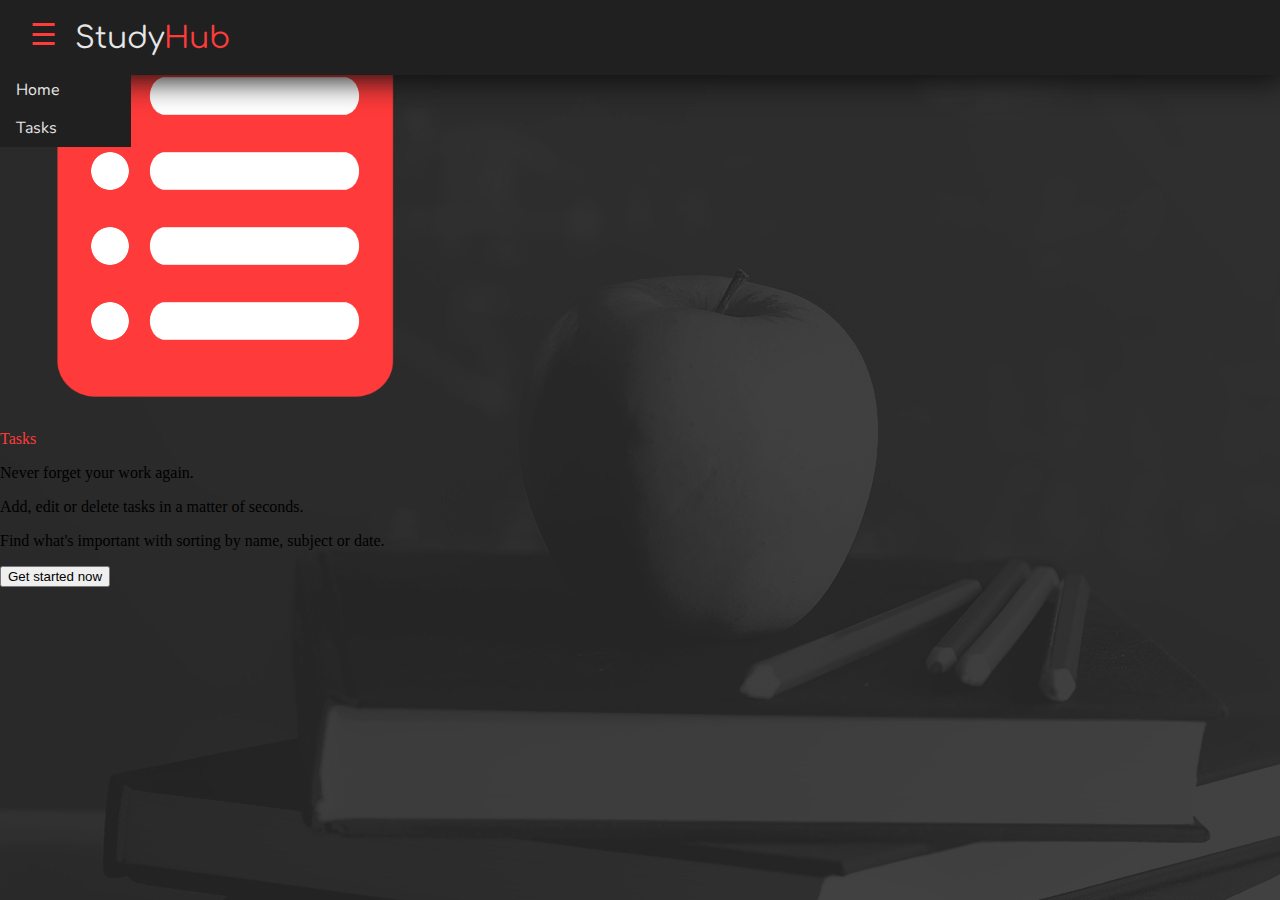
<file: index.html>
<!DOCTYPE html>
<html lang="en">

<head>
  <title>StudyHub | Home</title>
  <meta charset="UTF-8">
  <meta name="viewport" content="width=device-width, initial-scale=1">
  <link rel="stylesheet" href="assets/css/style.css">
  <link rel="shortcut icon" href="assets/img/favicon-home.ico">
  <link href="https://fonts.googleapis.com/css?family=Comfortaa:400,700" rel="stylesheet">
  <link href="https://fonts.googleapis.com/css?family=Nunito:400,700" rel="stylesheet">
  <script type="text/javascript">
    // Check if the browser supports localStorage and/or sessionStorage. (most do, but it's a fairly painless check)
    if (typeof(Storage) == undefined) {
      alert("Your browser does not support localStorage/sessionStorage, so you won't be able to use this website's features.");
    }
  </script>
</head>

<body background="assets/img/home-background.png">
  <!-- Wrapper for the top bar. -->
  <div class="topbar drop-shadow">
    <!-- The menu. -->
    <div id="menu-wrapper">
      <ul>
        <li class="sub-menu-parent" tab-index="0">
          <a style="font-size: 1.875em" href="#">☰</a>
          <ul class="sub-menu">
            <li><a href="index.html">Home</a></li>
            <li><a href="tasks.html">Tasks</a></li>
          </ul>
        </li>
    </div>

    <!-- The logo. -->
    <p id="logo"><span id="silver-firsthalf">Study</span><span id="red-secondhalf">Hub</span></p>
  </div>

  <!-- Wrapper for the tasks introduction div. -->
  <div id="function-showcase">
    <img id="task-icon" hspace="20" src="assets/img/tasks-big-sized.png"/>
    <div id="tasks-info">
      <p class="tasks-info-text" id="tasks-info-header"><span id="red-secondhalf">Tasks</span></p>
      <p class="tasks-info-text">Never forget your work again.</p>
      <p class="tasks-info-text">Add, edit or delete tasks in a matter of seconds.</p>
      <p class="tasks-info-text">Find what's important with sorting by name, subject or date.</p>
      <button id="go-to-tasks" onclick="window.location = 'tasks.html'">Get started now</button>
    </div>
  </div>
</body>

</html>
</file>
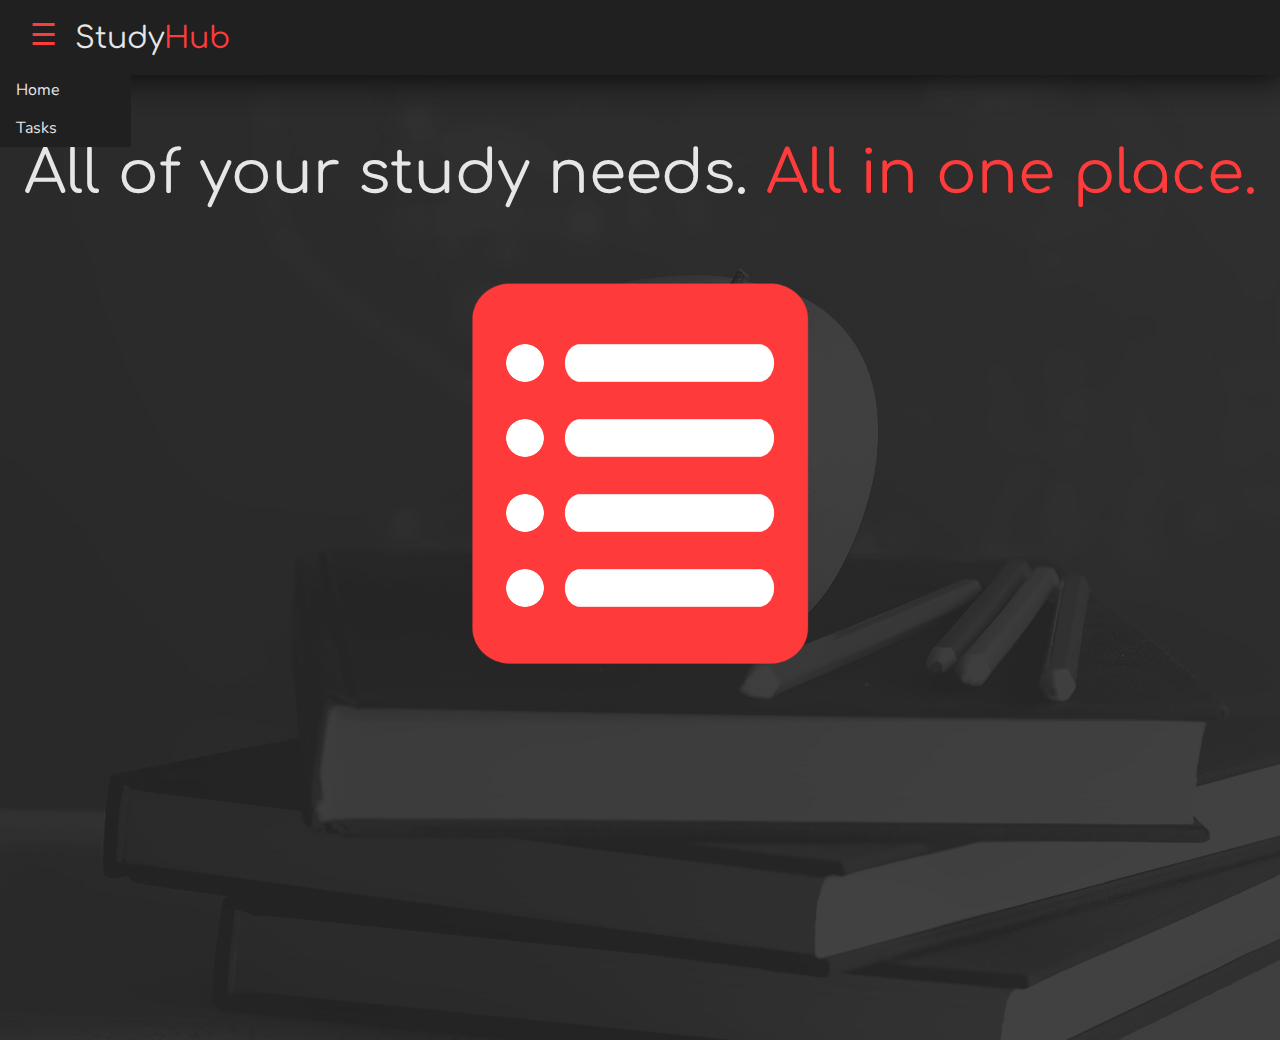
<file: home.html>
<!DOCTYPE html>
<html lang="en">

<head>
  <title>StudyHub | Home</title>
  <meta charset="UTF-8">
  <meta name="viewport" content="width=device-width, initial-scale=1">
  <link rel="stylesheet" href="assets/css/style.css">
  <link rel="shortcut icon" href="assets/img/favicon-home.ico">
  <link href="https://fonts.googleapis.com/css?family=Comfortaa:400,700" rel="stylesheet">
  <link href="https://fonts.googleapis.com/css?family=Nunito:400,700" rel="stylesheet">
  <script type="text/javascript">
    // Check if the browser supports localStorage and/or sessionStorage. (most do, but it's a fairly painless check)
    if (typeof(Storage) == undefined) {
      alert("Your browser does not support localStorage/sessionStorage, so you won't be able to use this website's features.");
    }
  </script>
</head>

<body background="assets/img/home-background.png">
  <!-- Wrapper for the top bar. -->
  <div class="topbar drop-shadow">
    <!-- The menu. -->
    <div id="menu-wrapper">
      <ul>
        <li class="sub-menu-parent" tab-index="0">
          <a style="font-size: 1.875em" href="#">☰</a>
          <ul class="sub-menu">
            <li><a href="home.html">Home</a></li>
            <li><a href="tasks.html">Tasks</a></li>
          </ul>
        </li>
    </div>

    <!-- The logo. -->
    <p id="logo"><span id="silver-firsthalf">Study</span><span id="red-secondhalf">Hub</span></p>
  </div>

  <!-- Website slogan. -->
  <p id="slogan"><span id="silver-firsthalf">All of your study needs. </span><span id="red-secondhalf">All in one place.</span></p>

  <!-- Wrapper for the timetable and tasks big buttons. -->
  <div id="big-buttons">
    <a href="tasks.html"><img hspace="75" src="assets/img/tasks-big-sized.png"/></a>
  </div>
</body>

</html>
</file>
<file: assets/css/style.css>
@charset "UTF-8";

/* Page setup */
html, body {
  height: 100%;
  background-color: transparent;
  margin: 0px;
  padding: 0px;
  font-size: 100%; /* For relative (em scale) font sizes: 1em = 100% = browser default font size */
}

* {
    -moz-box-sizing: border-box;
    -webkit-box-sizing: border-box;
     box-sizing: border-box;
}

/* Manual override for the tasks and timetable background colour */
.other-body {
  background-color: #2F2F2F;
}


/* Drop shadow effect for elements with this class assigned*/
.drop-shadow {
  -moz-box-shadow: 0 0 30px 5px #0E0E0E;
  -webkit-box-shadow: 0 0 30px 5px #0E0E0E;
}

/* Top bar setup */
.topbar {
  width: 100%;
  height: 75px;
  position: absolute;
  top: 0px;
  left: 0px;
  right: 0px;
  bottom: 0px;
  margin: 0px auto;
  z-index: 2;
  display: block;
  background-color: #202020;
}

/* Menu */
#menu-wrapper {
  float: left;
}

/* Menu links */
#menu-wrapper a {
  color: #E6E6E6;
  display: block;
  padding: 0.5em 1em;
  text-decoration: none;
  font-family: "Nunito", cursive;
  font-size: 1em;
  transition: 0.125s;
}

/* Change colour on hover */
#menu-wrapper a:hover {
  color: #ff3b3b;
}

#menu-wrapper ul, #menu-wrapper ul li {
  list-style-type: none;
  padding: 0;
  margin: 0;
}

#menu-wrapper > ul {
  background: #202020;
  text-align: left;
  width: 100%;
}

#menu-wrapper > ul > li {
  display: block;
  border-left: none;
}

#menu-wrapper > ul > li:first-child {
  border-left: none;
}

.sub-menu-parent {
  position: relative;
}

.sub-menu {
  visibility: hidden;
  background: #202020;
  opacity: 0;
  position: absolute;
  top: 100%;
  left: 0;
  width: 150%;
  transform: translateY(-2em);
  z-index: -1;
  transition: all 0.3s ease-in-out 0s, visibility 0s linear 0.3s, z-index 0s linear 0.01s;
}

.sub-menu-parent:focus .sub-menu, .sub-menu-parent:focus-within .sub-menu, .sub-menu-parent:hover .sub-menu {
  visibility: visible;
  opacity: 1;
  z-index: 1;
  transform: translateY(0%);
  transition-delay: 0s, 0s, 0.3s;
}

/* Homepage logo */
#logo {
  font-family: 'Comfortaa', cursive;
  font-size: 1.875em; /* 1.875em = 1.875x browser default font size */
  position: absolute;
  float: left;
  margin-top: 22px;
  margin-left: 75px;
}

/* Colour the content within this span silver */
#silver-firsthalf {
  color: #E6E6E6;
}

/* Colour the content within this span red */
#red-secondhalf {
  color: #ff3b3b;
}

/* Slogan */
#slogan {
  font-family: 'Comfortaa', cursive;
  font-size: 3.75em; /* 3.75em = 3.75x default font size */
  text-align: center;
  margin-top: 140px;
}

/* Timetable and tasks icons */
#big-buttons {
  text-align: center;
}

/* Tasks control bar */
#tasks-controls {
  width: 820px;
  height: 75px;
  top: 0px;
  bottom: 0px;
  left: 0px;
  right: 0px;
  margin-top: 95px;
  margin-left: auto;
  margin-right: auto;
  position: absolute;
  background-color: #404040;
  display: block;
}

/* Tasks logo styling */
#tasks-logo {
  font-family: 'Nunito', cursive;
  font-size: 1.875em; /* 1.875em = 1.875x browser default font size */
  position: absolute;
  float: left;
  margin-top: 17px;
  margin-left: 22px;
}

/* Base styling for the sorting buttons */
.sort-buttons {
  width: auto;
  margin-top: 18px;
  margin-right: 18px;
  padding: 8px 8px;
  border: none;
  border-radius: 0px;
  float: right;
  cursor: pointer;
  background-color: #ff3b3b;
  font-family: 'Nunito', cursive;
  font-size: 1em;
  color: white;
  transition: 0.125s;
}

/* Darken colour on button hover */
.sort-buttons:hover {
  background-color: #bf2121;
}

/* Tasks wrapper */
#tasks-wrapper {
  height: 100%;
  width: 820px;
  top: 0px;
  bottom: 0px;
  left: 0px;
  right: 0px;
  margin-left: auto;
  margin-right: auto;
  margin-top: 190px;
  background-color: transparent;
}

/* Base styling for a task 'card' */
.task {
  width: 400px;
  height: 250px;
  top: 0px;
  bottom: 0px;
  left: 0px;
  right: 0px;
  margin-bottom: 20px;
  float: left;
  background-color: #404040;
  text-align: center;
}

/* Displaying the name/title of the task above its details */
.task-header {
  width: 360px;
  height: 40px;
  top: 0px;
  bottom: 0px;
  left: 0px;
  right: 0px;
  margin-top: 0px;
  margin-left: auto;
  margin-right: auto;
  line-height: 40px;
  background-color: #ff3b3b;
  text-align: center;
}

/* Formatting for the text details */
.task-name {
  font-family: "Nunito", cursive;
  font-size: 1.25em;
  color: #E6E6E6;
}

.task-subject, .task-date {
  font-family: "Nunito", cursive;
  font-size: 1.25em;
  color: #E6E6E6;
}

/* Task options div */
.task-options {
  width: 360px;
  height: auto;
  top: 0px;
  bottom: 0px;
  left: 0px;
  right: 0px;
  margin-bottom: 20px;
  margin-left: auto;
  margin-right: auto;
  background-color: #000000;
  text-align: center;
  display: block;
}

.edit-buttons {
  width: auto;
  margin-top: 18px;
  margin-left: 100px;
  margin-right: 18px;
  padding: 8px 8px;
  border: none;
  border-radius: 0px;
  float: left;
  cursor: pointer;
  background-color: #ff3b3b;
  font-family: 'Nunito', cursive;
  font-size: 1em;
  color: white;
  transition: 0.125s;
}

.delete-buttons {
  width: auto;
  margin-top: 18px;
  margin-right: 18px;
  padding: 8px 8px;
  border: none;
  border-radius: 0px;
  float: left;
  cursor: pointer;
  background-color: #ff3b3b;
  font-family: 'Nunito', cursive;
  font-size: 1em;
  color: white;
  transition: 0.125s;
}

.edit-buttons:hover, .delete-buttons:hover {
  background-color: #bf2121;
}

/* Add task 'card' */
#add-task {
  text-align: center;
  padding-top: 80px;
  padding-right: 125px;
}

/* Modal content divs */
.modal {
  display: none; /* By default, this window is hidden */
  position: fixed;
  z-index: 2;
  left: 0;
  top: 0;
  width: 100%;
  height: 100%;
  overflow: auto;
  background-color: rgb(0,0,0); /* In case the opaque filter doesn't work, fall back to solid black */
  background-color: rgba(0,0,0,0.9); /* Opaque filter */
  padding-top: 13%;
}

/* Modal content */
.modal-content {
    background-color: #2b2b2b;
    margin: 5px auto; /* 15% from the top and centered */
    border: 1px solid #2b2b2b;
    width: 600px; /* Could be more or less, depending on screen size */
    height: 390px;
}

/* Animation effect for zooming into the modal */
.animate {
    -webkit-animation: animatezoom 0.6s;
    animation: animatezoom 0.6s
}

@-webkit-keyframes animatezoom {
    from {-webkit-transform: scale(0)}
    to {-webkit-transform: scale(1)}
}

@keyframes animatezoom {
    from {transform: scale(0)}
    to {transform: scale(1)}
}

/* Overriding the submission fields to be full length */
input[type=text] {
  width: 100%;
  padding: 12px 20px;
  margin: 8px 0;
  display: inline-block;
  border: 1px solid #ccc;
  box-sizing: border-box;
}

/* Submission buttons */
.submission-button {
  width: auto;
  margin-top: 18px;
  padding: 8px 8px;
  border: none;
  border-radius: 0px;
  float: right;
  cursor: pointer;
  background-color: #ff3b3b;
  font-family: 'Nunito', cursive;
  font-size: 1em;
  color: white;
  transition: 0.125s;
}

.submission-button:hover {
  background-color: #bf2121;
  transition: 0.125s;
}

/* Button for triggering the task creation modal */
#create-task, #edit-task {
  background-color: #2e8a37;
  float: right
}

#create-task:hover, #edit-task:hover {
  background-color: #23632a;
}

#new-task-cancel, #edit-cancel {
  float: right;
  margin-right: 20px;
}

/* Styling the modal windows themselves */
.modal-content-wrapper {
  padding: 20px;
  width: 100%;
}

.modal-label {
  font-family: 'Nunito', cursive;
  font-size: 1.25em;
  color: #E6E6E6;
}

.modal-input {
  font-family: 'Nunito', cursive;
  font-size: 1.25em;
  color: #1a1a1a;
}
</file>
